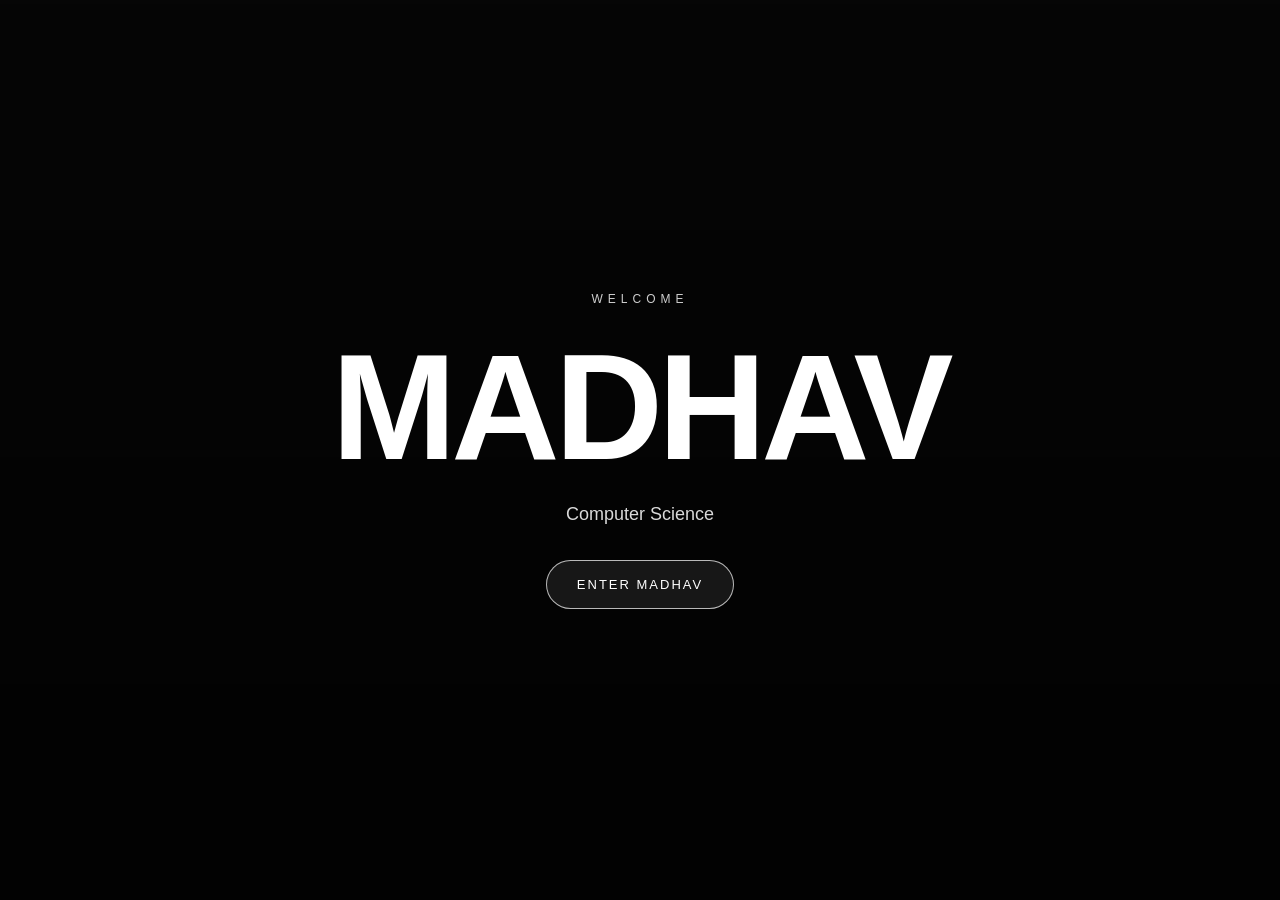
<file: jrn.html>
<!DOCTYPE html>
<html lang="en">

<head>

    <meta charset="UTF-8">

    <meta name="viewport"
          content="width=device-width, initial-scale=1.0">

    <title>Madhav — Computer Science</title>


    <!-- =========================
         GOOGLE SEARCH CONSOLE
         VERIFICATION
    ========================== -->

    <meta
        name="google-site-verification"
        content="Z7JVcVXh2NxwYOJliM_YJ573FRlTO6uUuJpPV9vIQXw"
    >


    <!-- CSS -->

    <link rel="stylesheet" href="style.css">

</head>


<body>


    <!-- =========================
         INTRO SCREEN
    ========================== -->

    <section
        id="introScreen"
        class="intro-screen"
    >

        <!-- INTRO VIDEO -->

        <video
            id="krishnaVideo"
            class="intro-video"
            autoplay
            muted
            playsinline
        >

            <!--
                IMPORTANT:
                Put your video in the same folder
                as index.html and name it krishna.mp4
            -->

            <source
                src="From Klickpin.com- Charming world culture moments for boards that feel current and this season for culture-rich mood bo-pin-id-1057923768729430995.mp4"
                type="video/mp4"
            >

            Your browser does not support video.

        </video>


        <!-- DARK VIDEO OVERLAY -->

        <div class="video-overlay"></div>


        <!-- INTRO TEXT -->

        <div class="intro-content">

            <p class="intro-small">
                WELCOME
            </p>


            <h1>
                MADHAV
            </h1>


            <p>
                Computer Science
            </p>


            <button
                id="enterButton"
            >
                ENTER MADHAV
            </button>

        </div>

    </section>



    <!-- =========================
         MAIN WEBSITE
    ========================== -->

    <main
        id="mainWebsite"
        class="hidden"
    >


        <!-- =========================
             NAVIGATION
        ========================== -->

        <header class="navbar">

            <div class="logo">
                MADHAV
            </div>


            <div class="subtitle">
                Computer Science
            </div>

        </header>



        <!-- =========================
             HERO
        ========================== -->

        <section class="hero">

            <p class="eyebrow">
                COMPUTER SCIENCE LIBRARY
            </p>


            <h2>
                Learn.<br>
                Build.<br>
                Understand.
            </h2>


            <p class="hero-text">
                Explore your Computer Science
                study materials and documents.
            </p>

        </section>



        <!-- =========================
             PDF LIBRARY
        ========================== -->

        <section class="library">

            <div class="section-heading">

                <p class="eyebrow">
                    YOUR MATERIALS
                </p>


                <h2>
                    Choose a PDF
                </h2>

            </div>


            <!--
                JavaScript will automatically
                put the two PDFs here.
            -->

            <div
                id="pdfList"
                class="pdf-list"
            >

            </div>

        </section>



        <!-- =========================
             FOOTER
        ========================== -->

        <footer>

            <h3>
                MADHAV
            </h3>


            <p>
                A simple space for Computer Science.
            </p>


            <p class="copyright">
                Made with ❤️
            </p>

        </footer>


    </main>



    <!-- =========================
         JAVASCRIPT
    ========================== -->

    <script src="script.js"></script>


</body>

</html>
</file>
<file: style.css>
/* =========================
   RESET
========================= */

* {
    margin: 0;
    padding: 0;
    box-sizing: border-box;
}

html {
    scroll-behavior: smooth;
}

body {
    font-family: Arial, Helvetica, sans-serif;
    background: #080808;
    color: #ffffff;
}


/* =========================
   INTRO
========================= */

.intro-screen {
    position: fixed;
    inset: 0;

    width: 100%;
    height: 100vh;

    overflow: hidden;

    display: flex;
    align-items: center;
    justify-content: center;

    z-index: 9999;
}

.intro-video {
    position: absolute;

    width: 100%;
    height: 100%;

    object-fit: cover;
}

.video-overlay {
    position: absolute;
    inset: 0;

    background:
        linear-gradient(
            to bottom,
            rgba(0,0,0,0.25),
            rgba(0,0,0,0.75)
        );
}

.intro-content {
    position: relative;

    text-align: center;

    z-index: 2;

    padding: 20px;

    animation: introFade 2s ease;
}

.intro-small {
    font-size: 12px;
    letter-spacing: 5px;
    opacity: 0.8;

    margin-bottom: 15px;
}

.intro-content h1 {
    font-size: clamp(60px, 13vw, 150px);

    letter-spacing: -5px;

    margin-bottom: 10px;
}

.intro-content p:not(.intro-small) {
    font-size: 18px;

    opacity: 0.85;

    margin-bottom: 35px;
}

#enterButton {
    border: 1px solid rgba(255,255,255,0.7);

    background: rgba(255,255,255,0.08);

    color: white;

    padding: 16px 30px;

    border-radius: 50px;

    cursor: pointer;

    font-size: 13px;

    letter-spacing: 2px;

    transition: 0.3s;
}

#enterButton:hover {
    background: white;
    color: black;
    transform: translateY(-3px);
}


/* =========================
   MAIN
========================= */

.hidden {
    display: none !important;
}

#mainWebsite {
    min-height: 100vh;

    animation: pageAppear 1s ease;
}


/* =========================
   NAVBAR
========================= */

.navbar {
    width: 90%;
    max-width: 1200px;

    margin: auto;

    padding: 30px 0;

    display: flex;

    justify-content: space-between;
    align-items: center;
}

.logo {
    font-size: 22px;

    font-weight: bold;

    letter-spacing: 3px;
}

.subtitle {
    color: #999;

    font-size: 13px;
}


/* =========================
   HERO
========================= */

.hero {
    width: 90%;
    max-width: 1200px;

    margin: 100px auto 140px;
}

.eyebrow {
    font-size: 11px;

    letter-spacing: 4px;

    color: #888;

    margin-bottom: 20px;
}

.hero h2 {
    font-size: clamp(55px, 9vw, 120px);

    line-height: 0.9;

    letter-spacing: -5px;

    margin-bottom: 40px;
}

.hero-text {
    max-width: 500px;

    color: #aaa;

    font-size: 17px;

    line-height: 1.7;
}


/* =========================
   LIBRARY
========================= */

.library {
    width: 90%;
    max-width: 1200px;

    margin: auto;
}

.section-heading {
    margin-bottom: 50px;
}

.section-heading h2 {
    font-size: clamp(35px, 5vw, 65px);

    letter-spacing: -2px;
}


/* =========================
   CATEGORY CARDS
========================= */

.category-grid {
    display: grid;

    grid-template-columns:
        repeat(3, 1fr);

    gap: 20px;
}

.category-card {
    position: relative;

    min-height: 300px;

    padding: 35px;

    text-align: left;

    border: 1px solid #292929;

    background: #101010;

    color: white;

    border-radius: 20px;

    cursor: pointer;

    transition: 0.4s;
}

.category-card:hover {
    transform: translateY(-8px);

    border-color: #777;

    background: #151515;
}

.number {
    color: #777;

    font-size: 12px;

    letter-spacing: 2px;
}

.category-card h3 {
    margin-top: 80px;

    font-size: 36px;

    letter-spacing: -1px;
}

.category-card p {
    margin-top: 15px;

    color: #888;

    line-height: 1.6;
}

.arrow {
    position: absolute;

    right: 30px;
    bottom: 30px;

    font-size: 25px;
}


/* =========================
   PDF SECTION
========================= */

.pdf-section {
    width: 90%;
    max-width: 1200px;

    margin: 150px auto;

    animation: pageAppear 0.5s ease;
}

.pdf-header {
    display: flex;

    gap: 30px;

    align-items: center;

    margin-bottom: 50px;
}

#backButton {
    border: 1px solid #444;

    background: transparent;

    color: white;

    padding: 12px 18px;

    border-radius: 30px;

    cursor: pointer;
}

#backButton:hover {
    background: white;
    color: black;
}

#categoryTitle {
    font-size: clamp(40px, 6vw, 70px);

    letter-spacing: -3px;
}


/* =========================
   PDF ITEMS
========================= */

.pdf-list {
    display: grid;

    grid-template-columns:
        repeat(2, 1fr);

    gap: 15px;
}

.pdf-item {
    display: flex;

    align-items: center;

    justify-content: space-between;

    gap: 20px;

    padding: 25px;

    background: #101010;

    border: 1px solid #292929;

    border-radius: 15px;

    transition: 0.3s;
}

.pdf-item:hover {
    border-color: #777;

    transform: translateX(5px);
}

.pdf-info h3 {
    font-size: 18px;

    margin-bottom: 8px;
}

.pdf-info p {
    color: #777;

    font-size: 13px;
}

.open-pdf {
    flex-shrink: 0;

    padding: 12px 18px;

    border-radius: 30px;

    background: white;

    color: black;

    text-decoration: none;

    font-size: 12px;

    font-weight: bold;
}

.open-pdf:hover {
    opacity: 0.75;
}


/* =========================
   FOOTER
========================= */

footer {
    margin-top: 180px;

    padding: 80px 20px;

    text-align: center;

    border-top: 1px solid #222;
}

footer h3 {
    letter-spacing: 4px;

    margin-bottom: 15px;
}

footer p {
    color: #777;

    margin-bottom: 10px;
}

.copyright {
    font-size: 12px;
}


/* =========================
   ANIMATIONS
========================= */

@keyframes introFade {

    from {
        opacity: 0;
        transform: translateY(20px);
    }

    to {
        opacity: 1;
        transform: translateY(0);
    }

}

@keyframes pageAppear {

    from {
        opacity: 0;
        transform: translateY(15px);
    }

    to {
        opacity: 1;
        transform: translateY(0);
    }

}


/* =========================
   MOBILE
========================= */

@media (max-width: 750px) {

    .navbar {
        padding: 20px 0;
    }

    .subtitle {
        display: none;
    }

    .hero {
        margin-top: 70px;
    }

    .hero h2 {
        letter-spacing: -3px;
    }

    .category-grid {
        grid-template-columns: 1fr;
    }

    .category-card {
        min-height: 250px;
    }

    .pdf-list {
        grid-template-columns: 1fr;
    }

    .pdf-header {
        align-items: flex-start;

        flex-direction: column;
    }

    .pdf-item {
        flex-direction: column;

        align-items: flex-start;
    }

    .open-pdf {
        width: 100%;

        text-align: center;
    }

}
</file>
